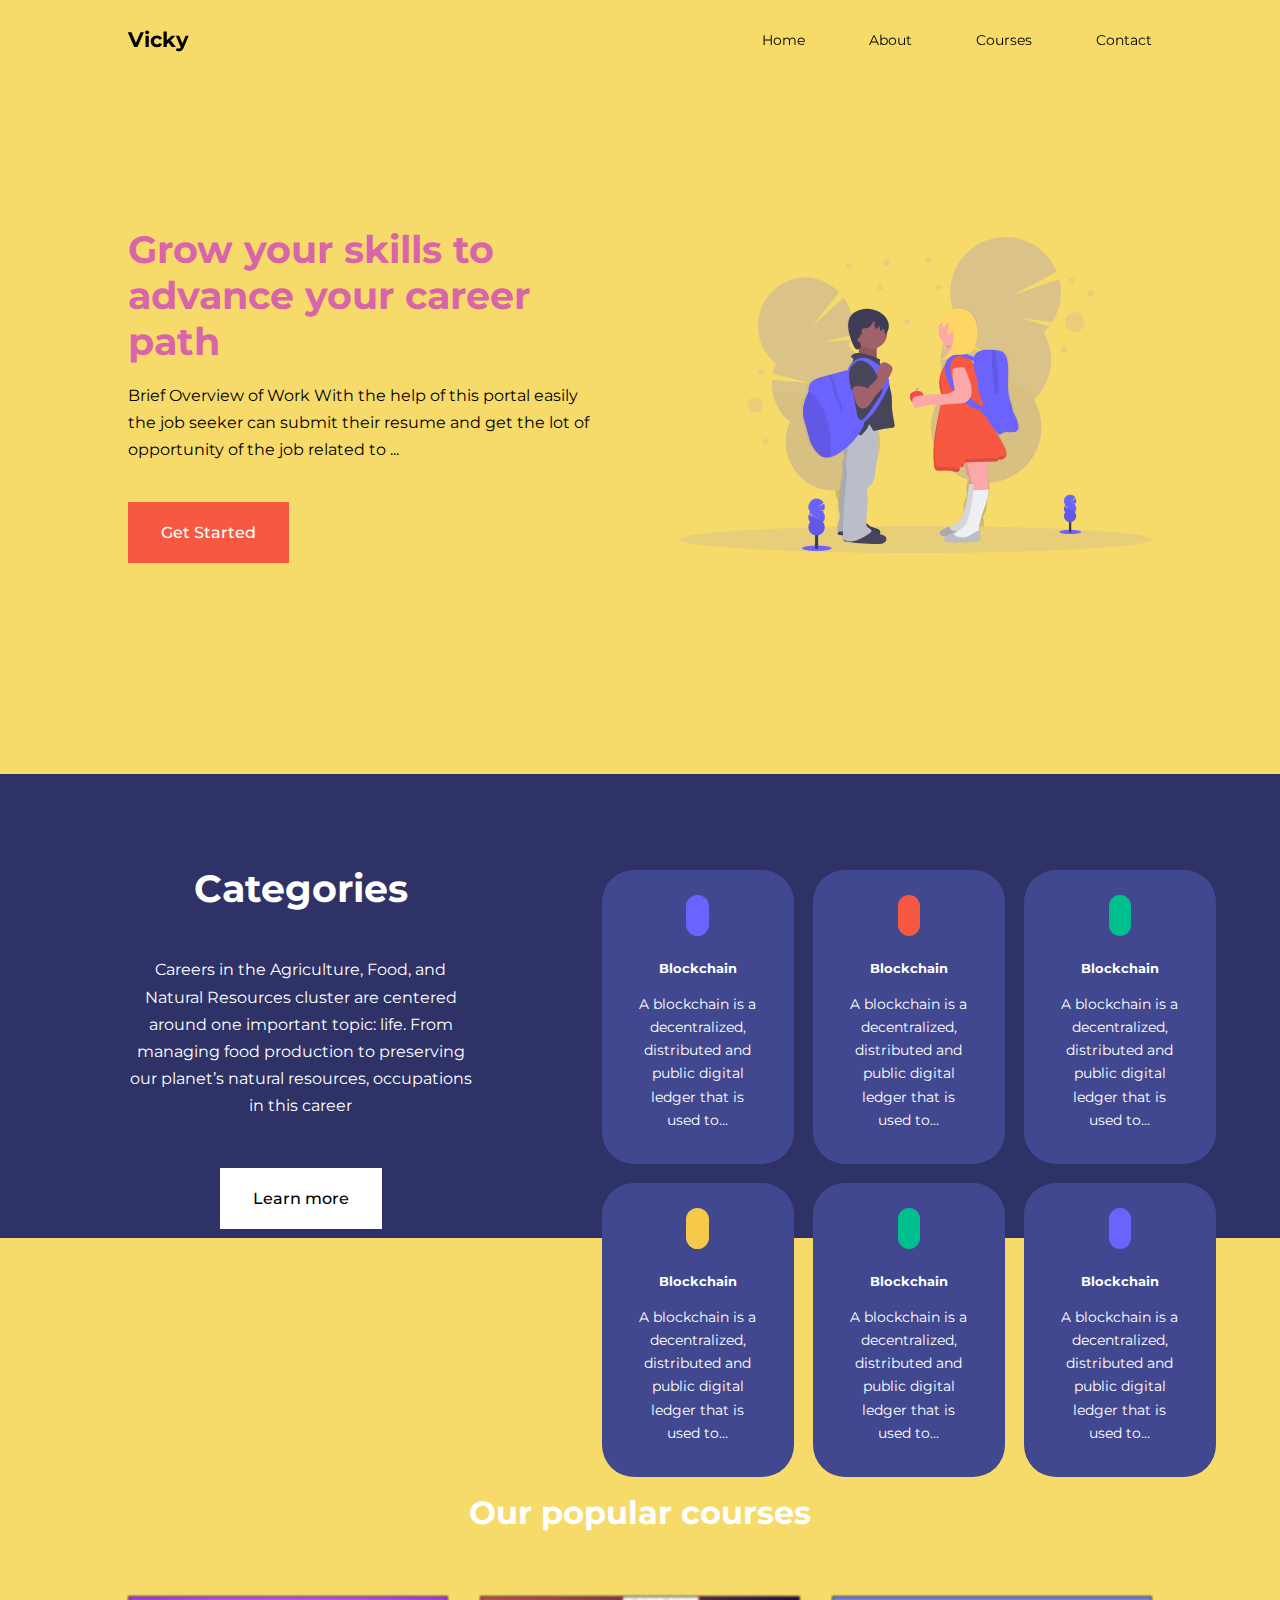
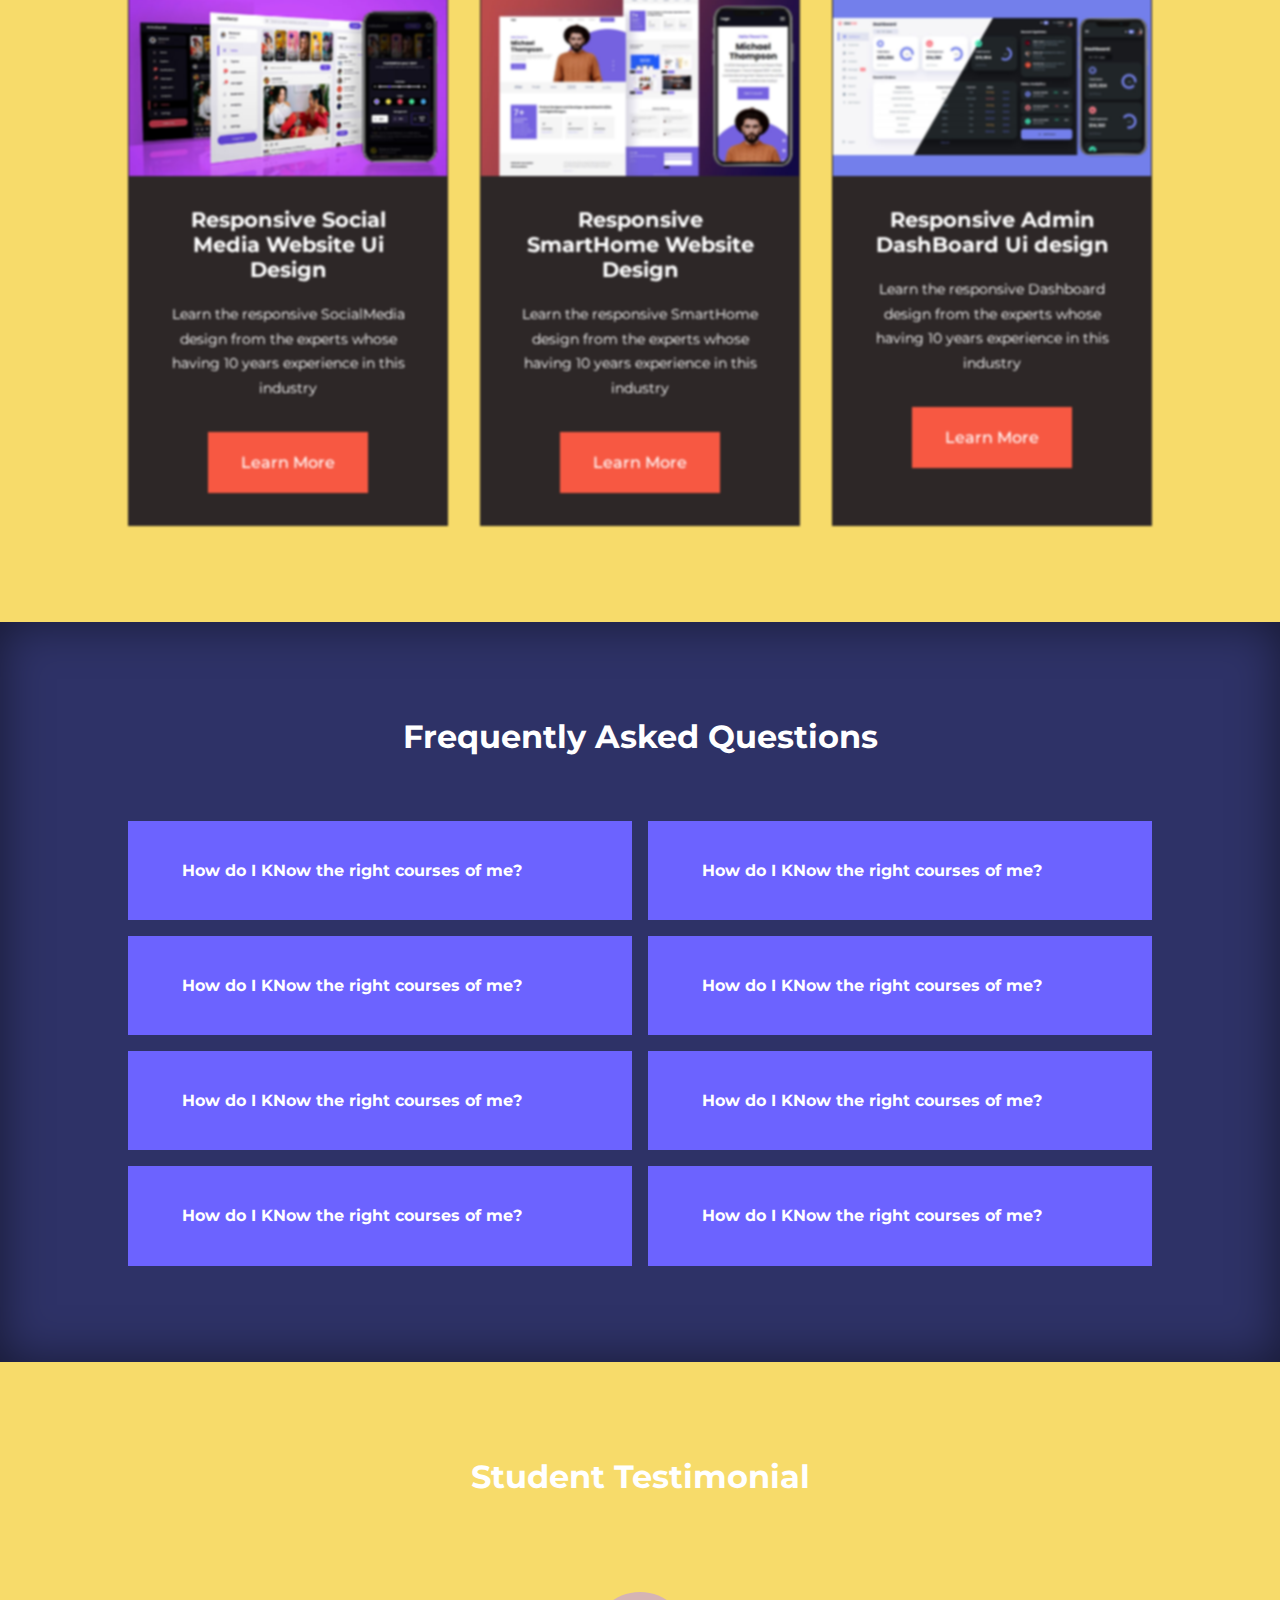
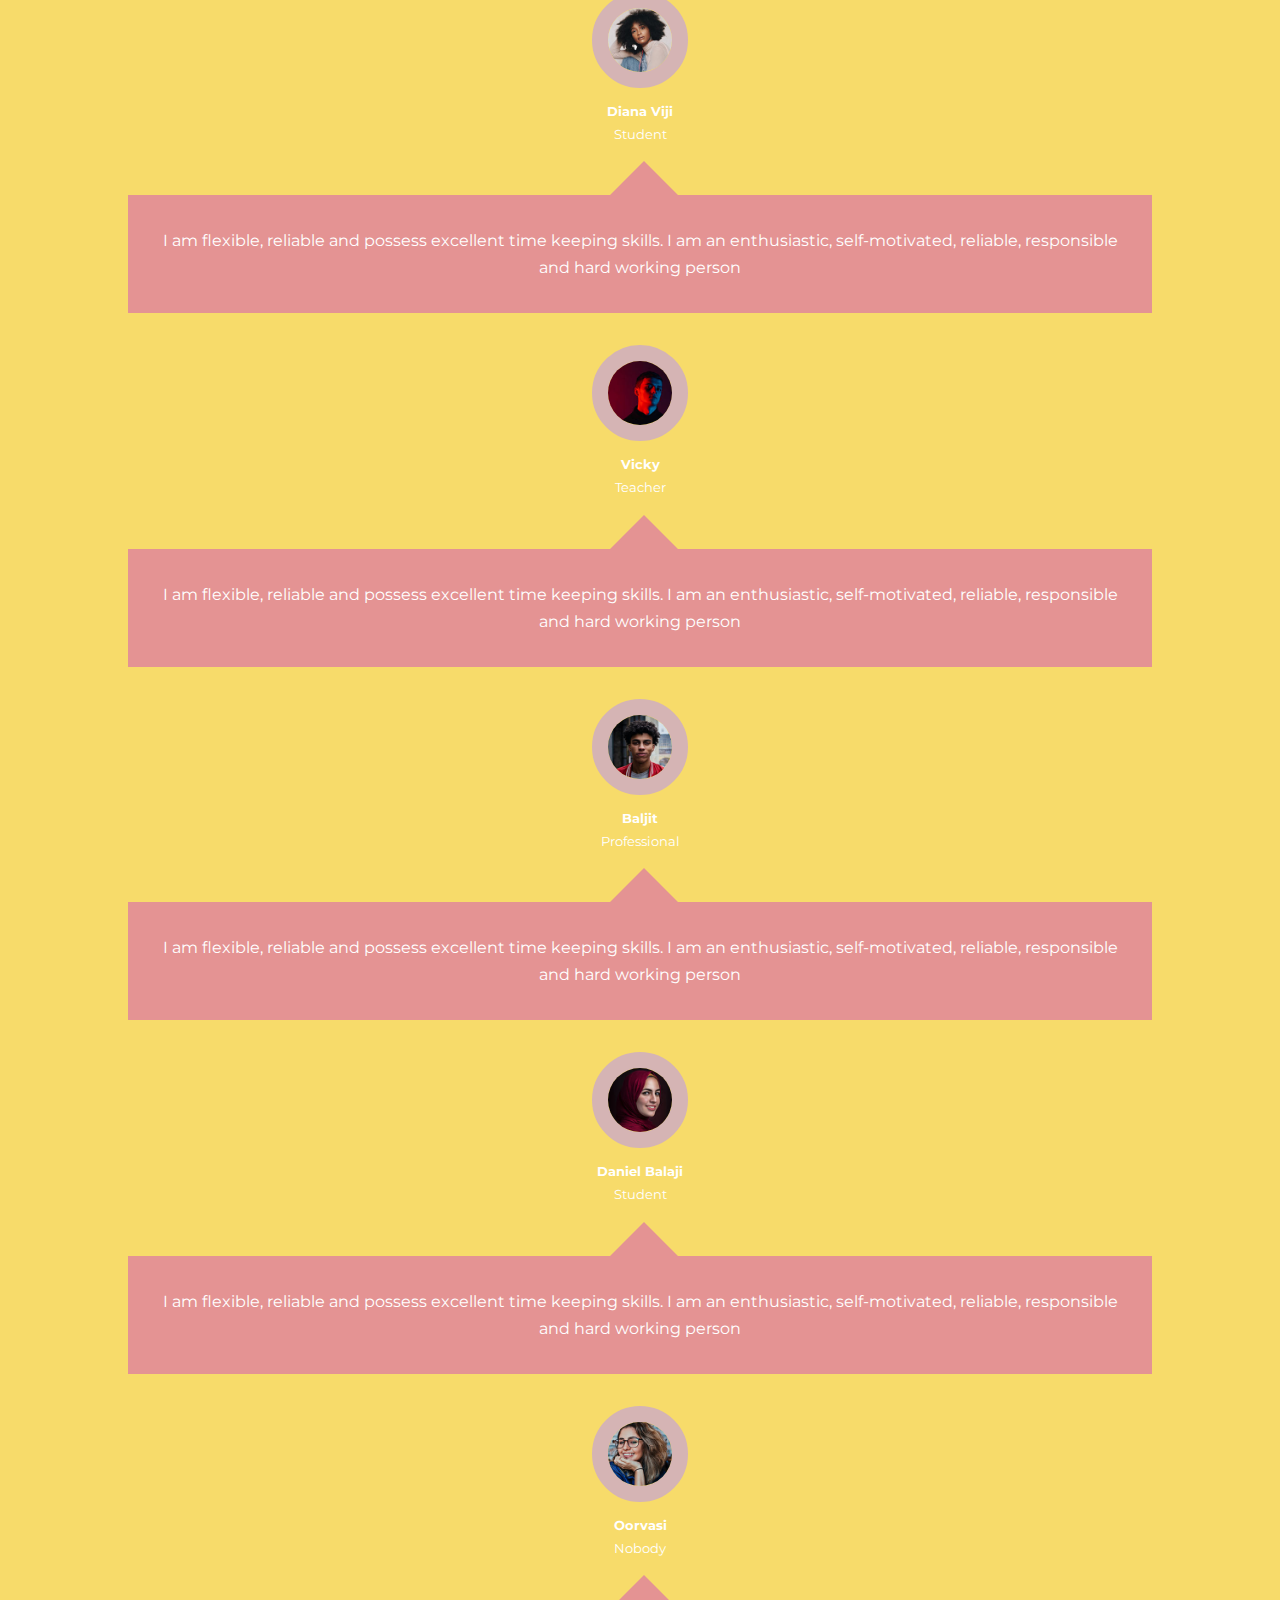
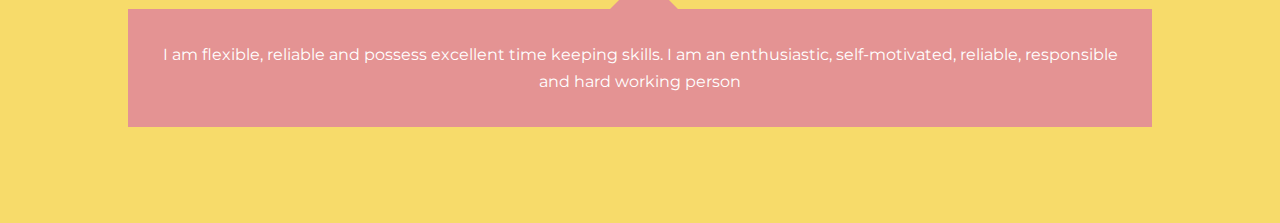
<file: src/index.html>
<!DOCTYPE html>
<html lang="en">
  <head>
    <meta charset="UTF-8" />
    <meta http-equiv="X-UA-Compatible" content="IE=edge" />
    <meta name="viewport" content="width=device-width, initial-scale=1.0" />
    <!-----iconscout cdn----->
    <link
      rel="stylesheet"
      href="https://unicons.iconscout.com/release/v2.1.6/css/unicons.css"
    />
    <!----Gopgle fonts-->
    <link rel="preconnect" href="https://fonts.googleapis.com" />
    <link rel="preconnect" href="https://fonts.gstatic.com" crossorigin />
    <link
      href="https://fonts.googleapis.com/css2?family=Montserrat:wght@300;400;500;600;700;900&display=swap"
      rel="stylesheet"
    />
    <title>Edu web</title>
    <link rel="stylesheet" href="./css/style.css" />
  </head>
  <body>
    <nav>
      <div class="container nav_container">
        <a href="index.html"><h4>Vicky</h4></a>
        <ul class="nav_menu">
          <li><a href="index.html">Home</a></li>
          <li><a href="about.html">About</a></li>
          <li><a href="courses.html">Courses</a></li>
          <li><a href="contact.html">Contact</a></li>
        </ul>
        <button id="open-menu-btn"><i class="uil uil-bars"></i></button>
        <button id="close-menu-btn"><i class="uil uil-multiply"></i></button>
      </div>
    </nav>
    <!-----------------------End Navbar--------------->
    <header>
      <div class="container header_container">
        <div class="header_left">
          <h1>Grow your skills to advance your career path</h1>
          <p>
            Brief Overview of Work​​ With the help of this portal easily the job
            seeker can submit their resume and get the lot of opportunity of the
            job related to ...
          </p>
          <a href="courses.html" class="btn btn-primary">Get Started</a>
        </div>
        <div class="header_right-image">
          <img src="assets/header.svg" alt="main-Image" />
        </div>
      </div>
    </header>
    <!----------------End Header------------------------>

    <section class="categories">
      <div class="container categories_container">
        <div class="categories_left">
          <h1>Categories</h1>
          <p>
            Careers in the Agriculture, Food, and Natural Resources cluster are
            centered around one important topic: life. From managing food
            production to preserving our planet’s natural resources, occupations
            in this career
          </p>
          <a href="#" class="btn">Learn more</a>
        </div>
        <div class="categories_right">
          <article class="category">
            <span class="category_icon">
              <i class="uil uil-bitcoin-circle"></i
            ></span>
            <h5>Blockchain</h5>
            <p>
              A blockchain is a decentralized, distributed and public digital
              ledger that is used to...
            </p>
          </article>
          <article class="category">
            <span class="category_icon">
              <i class="uil uil-bitcoin-circle"></i
            ></span>
            <h5>Blockchain</h5>
            <p>
              A blockchain is a decentralized, distributed and public digital
              ledger that is used to...
            </p>
          </article>
          <article class="category">
            <span class="category_icon">
              <i class="uil uil-bitcoin-circle"></i
            ></span>
            <h5>Blockchain</h5>
            <p>
              A blockchain is a decentralized, distributed and public digital
              ledger that is used to...
            </p>
          </article>
          <article class="category">
            <span class="category_icon">
              <i class="uil uil-bitcoin-circle"></i
            ></span>
            <h5>Blockchain</h5>
            <p>
              A blockchain is a decentralized, distributed and public digital
              ledger that is used to...
            </p>
          </article>
          <article class="category">
            <span class="category_icon">
              <i class="uil uil-bitcoin-circle"></i
            ></span>
            <h5>Blockchain</h5>
            <p>
              A blockchain is a decentralized, distributed and public digital
              ledger that is used to...
            </p>
          </article>
          <article class="category">
            <span class="category_icon">
              <i class="uil uil-bitcoin-circle"></i
            ></span>
            <h5>Blockchain</h5>
            <p>
              A blockchain is a decentralized, distributed and public digital
              ledger that is used to...
            </p>
          </article>
        </div>
      </div>
    </section>
    <!------------End of category------------->
    <section class="courses">
      <h2>Our popular courses</h2>
      <div class="container courses_container">
        <article class="course">
          <div class="course_image">
            <img src="assets/course1.jpg" alt="course1" />
            <div class="course_design">
              <h4>Responsive Social Media Website Ui Design</h4>
              <p>
                Learn the responsive SocialMedia design from the experts whose
                having 10 years experience in this industry
              </p>
              <a href="course.html" class="btn btn-primary">Learn More</a>
            </div>
          </div>
        </article>
        <article class="course">
          <div class="course_image">
            <img src="assets/course2.jpg" alt="course2" />
            <div class="course_design">
              <h4>Responsive SmartHome Website Design</h4>

              <p>
                Learn the responsive SmartHome design from the experts whose
                having 10 years experience in this industry
              </p>
              <a href="course.html" class="btn btn-primary">Learn More</a>
            </div>
          </div>
        </article>
        <article class="course">
          <div class="course_image">
            <img src="assets/course3.jpg" alt="course3" />
            <div class="course_design">
              <h4>Responsive Admin DashBoard Ui design</h4>
              <p>
                Learn the responsive Dashboard design from the experts whose
                having 10 years experience in this industry
              </p>
              <a href="course.html" class="btn btn-primary">Learn More</a>
            </div>
          </div>
        </article>
      </div>
    </section>
    <!------------End of courses-------------------->
    <section class="faqs">
      <h2>Frequently Asked Questions</h2>
      <div class="container faqs_container">
        <article class="faq">
          <div class="faq_icon"><i class="uil uil-plus"></i></div>
          <div class="question_answer">
            <h4>How do I KNow the right courses of me?</h4>
            <p>
              Find the right instructor for you. Choose from many topics, skill
              levels, and languages. Shop thousands of high-quality on-demand
              online courses. Start learning today
            </p>
          </div>
        </article>
        <article class="faq">
          <div class="faq_icon"><i class="uil uil-plus"></i></div>
          <div class="question_answer">
            <h4>How do I KNow the right courses of me?</h4>
            <p>
              Find the right instructor for you. Choose from many topics, skill
              levels, and languages. Shop thousands of high-quality on-demand
              online courses. Start learning today
            </p>
          </div>
        </article>
        <article class="faq">
          <div class="faq_icon"><i class="uil uil-plus"></i></div>
          <div class="question_answer">
            <h4>How do I KNow the right courses of me?</h4>
            <p>
              Find the right instructor for you. Choose from many topics, skill
              levels, and languages. Shop thousands of high-quality on-demand
              online courses. Start learning today
            </p>
          </div>
        </article>
        <article class="faq">
          <div class="faq_icon"><i class="uil uil-plus"></i></div>
          <div class="question_answer">
            <h4>How do I KNow the right courses of me?</h4>
            <p>
              Find the right instructor for you. Choose from many topics, skill
              levels, and languages. Shop thousands of high-quality on-demand
              online courses. Start learning today
            </p>
          </div>
        </article>
        <article class="faq">
          <div class="faq_icon"><i class="uil uil-plus"></i></div>
          <div class="question_answer">
            <h4>How do I KNow the right courses of me?</h4>
            <p>
              Find the right instructor for you. Choose from many topics, skill
              levels, and languages. Shop thousands of high-quality on-demand
              online courses. Start learning today
            </p>
          </div>
        </article>
        <article class="faq">
          <div class="faq_icon"><i class="uil uil-plus"></i></div>
          <div class="question_answer">
            <h4>How do I KNow the right courses of me?</h4>
            <p>
              Find the right instructor for you. Choose from many topics, skill
              levels, and languages. Shop thousands of high-quality on-demand
              online courses. Start learning today
            </p>
          </div>
        </article>
        <article class="faq">
          <div class="faq_icon"><i class="uil uil-plus"></i></div>
          <div class="question_answer">
            <h4>How do I KNow the right courses of me?</h4>
            <p>
              Find the right instructor for you. Choose from many topics, skill
              levels, and languages. Shop thousands of high-quality on-demand
              online courses. Start learning today
            </p>
          </div>
        </article>
        <article class="faq">
          <div class="faq_icon"><i class="uil uil-plus"></i></div>
          <div class="question_answer">
            <h4>How do I KNow the right courses of me?</h4>
            <p>
              Find the right instructor for you. Choose from many topics, skill
              levels, and languages. Shop thousands of high-quality on-demand
              online courses. Start learning today
            </p>
          </div>
        </article>
      </div>
    </section>
    <!------------End of faqs-------------------->
    <section class="container testimonials_container">
      <h2>Student Testimonial</h2>
      <article class="testimonial">
        <div class="avatar">
          <img src="assets/avatar1.jpg" alt="profile1" />
        </div>
        <div class="testimonial_info">
          <h5>Diana Viji</h5>
          <small>Student</small>
        </div>
        <div class="testimonial_body">
          <p>
            I am flexible, reliable and possess excellent time keeping skills. I
            am an enthusiastic, self-motivated, reliable, responsible and hard
            working person
          </p>
        </div>
      </article>
      <article class="testimonial">
        <div class="avatar">
          <img src="assets/avatar2.jpg" alt="profile2" />
        </div>
        <div class="testimonial_info">
          <h5>Vicky</h5>
          <small>Teacher</small>
        </div>
        <div class="testimonial_body">
          <p>
            I am flexible, reliable and possess excellent time keeping skills. I
            am an enthusiastic, self-motivated, reliable, responsible and hard
            working person
          </p>
        </div>
      </article>
      <article class="testimonial">
        <div class="avatar">
          <img src="assets/avatar3.jpg" alt="profile3" />
        </div>
        <div class="testimonial_info">
          <h5>Baljit</h5>
          <small>Professional</small>
        </div>
        <div class="testimonial_body">
          <p>
            I am flexible, reliable and possess excellent time keeping skills. I
            am an enthusiastic, self-motivated, reliable, responsible and hard
            working person
          </p>
        </div>
      </article>
      <article class="testimonial">
        <div class="avatar">
          <img src="assets/avatar4.jpg" alt="profile4" />
        </div>
        <div class="testimonial_info">
          <h5>Daniel Balaji</h5>
          <small>Student</small>
        </div>
        <div class="testimonial_body">
          <p>
            I am flexible, reliable and possess excellent time keeping skills. I
            am an enthusiastic, self-motivated, reliable, responsible and hard
            working person
          </p>
        </div>
      </article>
      <article class="testimonial">
        <div class="avatar">
          <img src="assets/avatar5.jpg" alt="profile5" />
        </div>
        <div class="testimonial_info">
          <h5>Oorvasi</h5>
          <small>Nobody</small>
        </div>
        <div class="testimonial_body">
          <p>
            I am flexible, reliable and possess excellent time keeping skills. I
            am an enthusiastic, self-motivated, reliable, responsible and hard
            working person
          </p>
        </div>
      </article>
    </section>

    <script src="./main.js"></script>
  </body>
</html>
</file>
<file: src/css/style.css>
* {
  margin: 0;
  padding: 0;
  border: 0;
  outline: 0;
  text-decoration: none;
  list-style: none;
  box-sizing: border-box;
}
body {
  font-family: 'Montserrat', sans-serif;
  line-height: 1.7;
  color: var(--color-white);
  background-color: var(--color-bg);
}
:root {
  --color-primary: #6c63ff;
  --color--success: #00bf8e;
  --color-warning: #f7c94b;
  --color-danger: #f75842;
  --color-danger-variant: rgba(247, 88, 66, 0.4);
  --color-white: #fff;
  --color-black: #000;
  /* --color-bg: #1f2641; */
  --color-green: #7aa874;
  --color-pink: #d864a9;
  --color-course: #2d2727;
  --color-bg: #f7db6a;
  --color-bg1: #2e3267;
  --color-bg2: #424890;
  --container-width-lg: 80%;
  --container-width-md: 90%;
  --container-width-sm: 94%;
  --transition: all 400ms ease;
}
h1,
h2,
h3,
h4,
h5 {
  line-height: 1.2;
}
h1 {
  font-size: 2.4rem;
}
h2 {
  font-size: 2rem;
}
h3 {
  font-size: 1.6rem;
}
h4 {
  font-size: 1.3rem;
}
a {
  color: var(--color-black);
}
img {
  width: 100%;
  display: block;
  object-fit: cover;
}
.btn {
  display: inline-block;
  background: var(--color-white);
  color: var(--color-black);
  padding: 1rem 2rem;
  border: 1px solid transparent;
  font-weight: 500;
  transition: var(--transition);
}
.btn:hover {
  background-color: transparent;
  color: var(--color-white);
  border-color: var(--color-white);
}
.btn-primary {
  background: var(--color-danger);
  color: var(--color-white);
}
.container {
  width: var(--container-width-lg);
  margin: 0 auto;
}
section {
  text-align: center;
}

/***************************Navbar*********************************/
nav {
  background: transparent;
  width: 100vw;
  height: 5rem;
  position: fixed;
  top: 0;
  z-index: 11;
}
/**change scroll*/
.window-scroll {
  background: var(--color-green);
  box-shadow: 0 1rem 2rem rgba(0, 0, 0, 0.2);
}
.nav_container {
  height: 100%;
  display: flex;
  justify-content: space-between;
  align-items: center;
}
nav button {
  display: none;
}
.nav_menu {
  display: flex;
  align-items: center;
  gap: 4rem;
}
.nav_menu a {
  font-size: 0.9rem;
  transition: var(--transition);
}
.nav_menu a:hover {
  color: var(--color-white);
}

/***************************Header*********************************/

header {
  position: relative;
  top: 5rem;
  overflow: hidden;
  height: 70vh;
  margin-bottom: 9rem;
}
.header_container {
  display: grid;
  grid-template-columns: repeat(2, 1fr);
  align-items: center;
  gap: 5rem;
  height: 100%;
}
.header_container h1 {
  color: var(--color-pink);
}
.header_left p {
  margin: 1rem 0 2.4rem;
  color: var(--color-black);
}
/***************************categories*********************************/
section {
  padding: 6rem 0;
}
section h2 {
  text-align: center;
  margin-bottom: 4rem;
}
.categories {
  background: var(--color-bg1);
  height: 29rem;
}
.categories h1 {
  line-height: 1;
  margin-bottom: 3rem;
}
.categories_container {
  display: grid;
  grid-template-columns: 40% 60%;
  gap: 4rem;
}
.categories_left {
  margin-right: 4rem;
}
.categories_left p {
  margin: 1rem 0 3rem;
}
.categories_right {
  display: grid;
  grid-template-columns: repeat(3, 1fr);
  gap: 1.2rem;
}
.category {
  background: var(--color-bg2);
  padding: 2rem;
  border-radius: 2rem;
  transition: var(--transition);
  cursor: pointer;
}
.category:hover {
  box-shadow: 0 3rem 3rem rgba(0, 0, 0, 0.6);
  z-index: 1;
}
.category:nth-child(2) .category_icon {
  background-color: var(--color-danger);
}
.category:nth-child(3) .category_icon,
.category:nth-child(5) .category_icon {
  background-color: var(--color--success);
}
.category:nth-child(4) .category_icon {
  background-color: var(--color-warning);
}
.category_icon {
  background: var(--color-primary);
  padding: 0.7rem;
  border-radius: 0.9rem;
}
.category h5 {
  margin: 2rem 0 1rem;
}
.category p {
  font-size: 0.85rem;
}

/***************************courses*********************************/
.courses {
  margin-top: 10rem;
}
.courses_container {
  display: grid;
  grid-template-columns: repeat(3, 1fr);
  gap: 2rem;
}
.course {
  background: var(--color-course);
  text-align: center;
  border: 1px solid transparent;
  cursor: pointer;
  filter: blur(1px);
  transition: var(--transition);
}
.course:hover {
  filter: blur(0);
}
.course_design {
  padding: 2rem;
}
.course_design p {
  margin: 1.2rem 0 2rem;
  font-size: 0.9rem;
}
/***************************Faqs*********************************/
.faqs {
  background: var(--color-bg1);
  box-shadow: inset 0 0 3rem rgba(0, 0, 0, 0.5);
}
.faqs_container {
  display: grid;
  grid-template-columns: repeat(2, 1fr);
  gap: 1rem;
}
.faq {
  padding: 2rem;
  display: flex;
  align-items: center;
  gap: 1.4rem;
  height: fit-content;
  background: var(--color-primary);
  cursor: pointer;
}
.faq h4 {
  font-size: 1rem;
  line-height: 2.2;
}
.faq_icon {
  align-self: flex-start;
  font-size: 1.2rem;
}
.faq p {
  margin-top: 0.8rem;
  display: none;
}
.faq.open p {
  display: block;
}

/**********Testimonials****************/
.testimonial_container {
  overflow: hidden;
  position: relative;
  margin-bottom: 5rem;
}
.testimonial {
  padding-top: 2rem;
}
.avatar {
  width: 6rem;
  height: 6rem;
  border-radius: 50%;
  overflow: hidden;
  margin: 0 auto 1rem;
  border: 1rem solid #d5b4b4;
}
.testimonial_info {
  text-align: center;
}
.testimonial_body {
  background: #e49393;
  padding: 2rem;
  margin-top: 3rem;
  position: relative;
}
.testimonial_body::before {
  content: '';
  display: block;
  background: #e49393;
  width: 3rem;
  height: 3rem;
  position: absolute;
  top: -1.5rem;
  left: 48%;
  transform: rotate(45deg);
}
</file>
